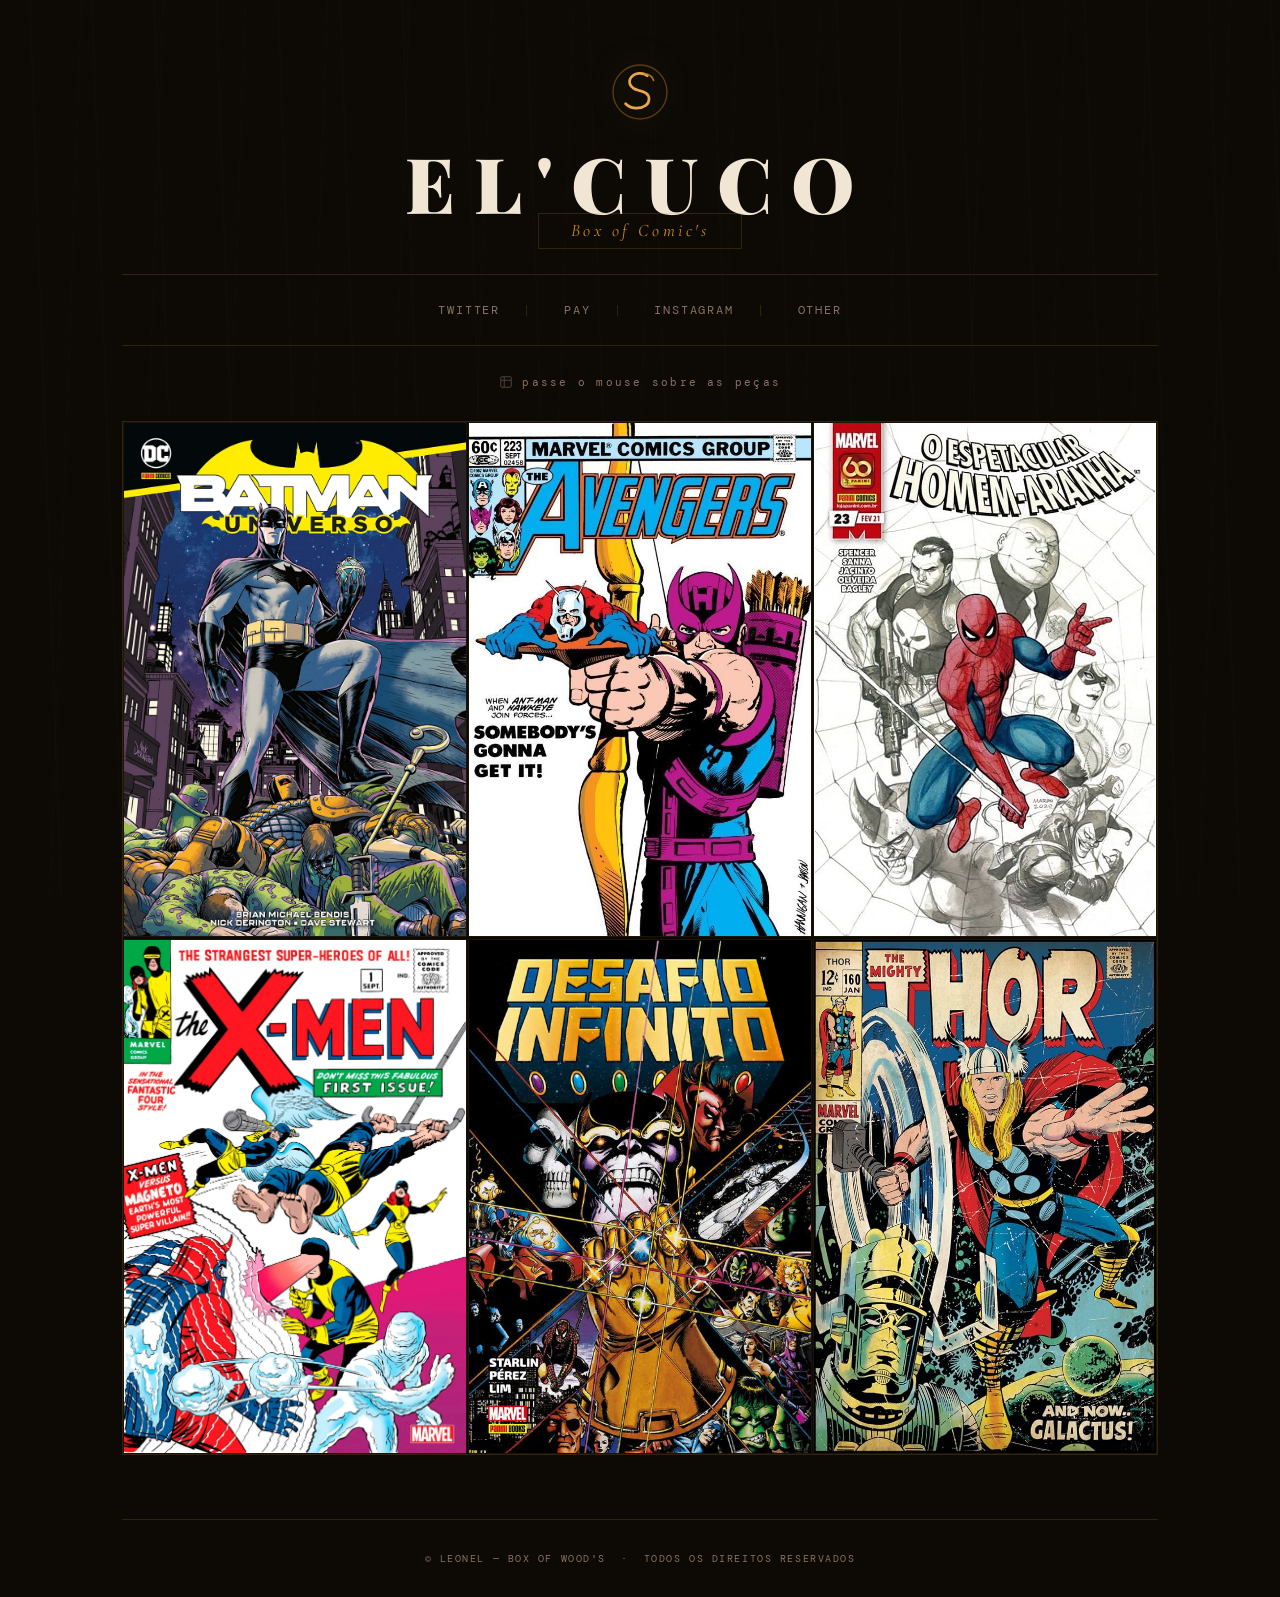
<file: moedeiro/docktype.html>
<!DOCTYPE html>
<html lang="pt-BR">
<head>
<meta charset="UTF-8">
<meta name="viewport" content="width=device-width, initial-scale=1.0">
<title>El Cuco — Box of Comic's</title>
<link href="https://fonts.googleapis.com/css2?family=Playfair+Display:ital,wght@0,400;0,700;0,900;1,400&family=DM+Mono:wght@300;400&family=Cormorant+Garamond:ital,wght@0,300;0,600;1,300&display=swap" rel="stylesheet">
<style>
  *, *::before, *::after { margin: 0; padding: 0; box-sizing: border-box; }

  :root {
    --bg: #0d0a06;
    --surface: #1a130a;
    --surface2: #251a0f;
    --amber: #c8862a;
    --gold: #e8a84a;
    --cream: #f0e6d3;
    --muted: #8a7260;
    --border: rgba(200, 134, 42, 0.2);
    --border-hover: rgba(232, 168, 74, 0.5);
  }

  body {
    background: var(--bg);
    color: var(--cream);
    font-family: 'DM Mono', monospace;
    min-height: 100vh;
    overflow-x: hidden;
  }

  /* Wood grain background texture */
  body::before {
    content: '';
    position: fixed;
    inset: 0;
    background-image:
      repeating-linear-gradient(
        88deg,
        transparent 0px,
        transparent 60px,
        rgba(120, 80, 30, 0.03) 61px,
        rgba(120, 80, 30, 0.03) 62px
      ),
      repeating-linear-gradient(
        92deg,
        transparent 0px,
        transparent 80px,
        rgba(160, 100, 40, 0.02) 81px,
        rgba(160, 100, 40, 0.02) 82px
      );
    pointer-events: none;
    z-index: 0;
  }

  .container {
    max-width: 1100px;
    margin: 0 auto;
    padding: 0 2rem;
    position: relative;
    z-index: 1;
  }

  /* ── HEADER ── */
  header {
    padding: 3.5rem 0 2rem;
    text-align: center;
    border-bottom: 1px solid var(--border);
  }

  .logo-wrap {
    display: inline-flex;
    flex-direction: column;
    align-items: center;
    gap: 1rem;
  }

  .logo-icon {
    width: 72px;
    height: 72px;
    filter: drop-shadow(0 0 18px rgba(200, 134, 42, 0.3));
    transition: filter 0.4s ease;
  }
  .logo-icon:hover {
    filter: drop-shadow(0 0 30px rgba(232, 168, 74, 0.6));
  }

  .brand-name {
    font-family: 'Playfair Display', serif;
    font-size: clamp(2.8rem, 6vw, 4.8rem);
    font-weight: 900;
    letter-spacing: 0.25em;
    color: var(--cream);
    line-height: 1;
  }

  .brand-sub {
    font-family: 'Cormorant Garamond', serif;
    font-size: 1.1rem;
    font-style: italic;
    color: var(--amber);
    letter-spacing: 0.2em;
    border: 1px solid var(--border);
    padding: 0.4rem 2rem;
    margin-top: 0.5rem;
  }

  /* ── NAV ── */
  nav {
    display: flex;
    justify-content: center;
    align-items: center;
    gap: 0;
    padding: 1.2rem 0;
    border-bottom: 1px solid var(--border);
  }

  .nav-link {
    color: var(--muted);
    text-decoration: none;
    font-size: 0.75rem;
    letter-spacing: 0.15em;
    text-transform: uppercase;
    padding: 0.5rem 2rem;
    transition: color 0.3s;
    position: relative;
  }

  .nav-link::after {
    content: '|';
    position: absolute;
    right: 0;
    color: var(--border);
  }

  .nav-link:last-child::after { display: none; }

  .nav-link:hover { color: var(--gold); }
  .nav-link.active { color: var(--cream); }

  /* ── HINT ── */
  .hint {
    text-align: center;
    padding: 1.8rem 0 0.5rem;
    font-size: 0.7rem;
    letter-spacing: 0.2em;
    color: var(--muted);
    display: flex;
    align-items: center;
    justify-content: center;
    gap: 0.6rem;
  }

  .hint svg {
    width: 14px;
    height: 14px;
    opacity: 0.6;
  }

  /* ── GRID ── */
  .grid {
    display: grid;
    grid-template-columns: repeat(3, 1fr);
    gap: 1.5px;
    margin: 1.5rem 0 4rem;
    border: 1.5px solid var(--border);
    overflow: hidden;
  }

  /* ── CARD ── */
  .card {
    position: relative;
    aspect-ratio: 2/3;
    background: var(--surface);
    overflow: hidden;
    cursor: pointer;
    border: 1px solid transparent;
  }

  .card-art {
    width: 100%;
    height: 100%;
    position: absolute;
    inset: 0;
    transition: transform 0.6s cubic-bezier(0.25, 0.46, 0.45, 0.94);
  }

  .card-overlay {
    position: absolute;
    inset: 0;
    background: linear-gradient(to top, rgba(10,7,3,0.92) 0%, rgba(10,7,3,0.2) 50%, transparent 100%);
    opacity: 0;
    transition: opacity 0.4s ease;
    display: flex;
    flex-direction: column;
    justify-content: flex-end;
    padding: 1.5rem;
  }

  .card-num {
    font-size: 0.6rem;
    letter-spacing: 0.25em;
    color: var(--amber);
    margin-bottom: 0.3rem;
  }

  .card-title {
    font-family: 'Playfair Display', serif;
    font-size: 1.3rem;
    font-weight: 700;
    color: var(--cream);
    line-height: 1.2;
  }

  .card-desc {
    font-size: 0.65rem;
    color: var(--muted);
    letter-spacing: 0.1em;
    margin-top: 0.4rem;
    text-transform: uppercase;
  }

  .card-line {
    width: 0;
    height: 1px;
    background: var(--gold);
    margin: 0.6rem 0;
    transition: width 0.4s 0.1s ease;
  }

  .card:hover .card-overlay { opacity: 1; }
  .card:hover .card-art { transform: scale(1.06); }
  .card:hover .card-line { width: 2rem; }
  .card:hover { border-color: var(--border-hover); }

  /* ── FOOTER ── */
  footer {
    text-align: center;
    padding: 2rem;
    font-size: 0.65rem;
    letter-spacing: 0.15em;
    color: var(--muted);
    border-top: 1px solid var(--border);
  }

  /* ── RESPONSIVE ── */
  @media (max-width: 600px) {
    .grid { grid-template-columns: repeat(2, 1fr); }
    .nav-link { padding: 0.5rem 1rem; font-size: 0.65rem; }
  }
</style>
</head>
<body>

<div class="container">

  <!-- HEADER -->
  <header>
    <div class="logo-wrap">
  <img class="logo-icon" src="../imagens/download.svg" alt="Logo">
        <!-- Stylized P logo from sketch -->
        <circle cx="40" cy="40" r="38" stroke="#c8862a" stroke-width="1.5" fill="none" opacity="0.4"/>
        <path d="M28 18 C28 18 28 62 28 62" stroke="#e8a84a" stroke-width="3" stroke-linecap="round"/>
        <path d="M28 18 C28 18 46 18 50 22 C56 28 56 38 50 42 C46 46 28 46 28 46"
              stroke="#e8a84a" stroke-width="3" stroke-linecap="round" fill="none"/>
        <!-- Curl on P -->
        <path d="M40 14 C44 10 52 10 54 16 C56 22 50 26 44 22"
              stroke="#c8862a" stroke-width="2" stroke-linecap="round" fill="none" opacity="0.8"/>
      </svg>
      <h1 class="brand-name">EL'CUCO</h1>
      <span class="brand-sub">Box of Comic's</span>
    </div>
  </header>

  <!-- NAV -->
  <nav>
    <a href="#" class="nav-link">Twitter</a>
    <a href="#" class="nav-link">Pay</a>
    <a href="#" class="nav-link">Instagram</a>
    <a href="#" class="nav-link">Other</a>
  </nav>

  <!-- HOVER HINT -->
  <p class="hint">
    <svg viewBox="0 0 24 24" fill="none" stroke="currentColor" stroke-width="1.5">
      <path d="M9 3H5a2 2 0 00-2 2v4m6-6h10a2 2 0 012 2v4M9 3v18m0 0h10a2 2 0 002-2V9M9 21H5a2 2 0 01-2-2V9m0 0h18"/>
    </svg>
    passe o mouse sobre as peças
  </p>

  <!-- CARDS GRID -->
  <div class="grid">

    <!-- Card 1 — Grain (wood knot) -->
    <div class="card">
     <img class="card-art" src="../imagens/batman2.jpg" alt="Batman">
        <rect width="300" height="450" fill="#1e1108"/>
        <!-- Wood grain lines -->
        <g stroke="#3d2610" stroke-width="1.2" fill="none" opacity="0.7">
          <path d="M0 40 Q80 35 160 42 Q220 48 300 40"/>
          <path d="M0 70 Q70 65 150 72 Q230 78 300 68"/>
          <path d="M0 100 Q90 93 160 102 Q220 110 300 98"/>
          <path d="M0 150 Q60 140 130 152 Q200 162 300 148"/>
          <path d="M0 200 Q100 188 180 202 Q240 212 300 198"/>
          <path d="M0 260 Q80 250 150 262 Q220 272 300 258"/>
          <path d="M0 320 Q90 308 170 322 Q230 332 300 318"/>
          <path d="M0 380 Q70 368 140 382 Q210 394 300 378"/>
          <path d="M0 430 Q100 418 180 432 Q240 442 300 428"/>
        </g>
        <!-- Knot circle -->
        <circle cx="148" cy="230" r="52" stroke="#5a3820" stroke-width="2" fill="none"/>
        <circle cx="148" cy="230" r="38" stroke="#4a2e18" stroke-width="1.5" fill="none"/>
        <circle cx="148" cy="230" r="24" stroke="#3d2610" stroke-width="1.2" fill="#2a1a0c"/>
        <circle cx="148" cy="230" r="10" fill="#1e1108"/>
        <!-- Grain curves around knot -->
        <g stroke="#4a2e18" stroke-width="1" fill="none" opacity="0.5">
          <path d="M0 210 Q60 190 96 218 Q120 232 148 230 Q176 228 200 218 Q240 200 300 210"/>
          <path d="M0 250 Q60 270 96 242 Q120 228 148 230 Q176 232 200 242 Q240 268 300 250"/>
        </g>
        <!-- Highlight -->
        <radialGradient id="kg1" cx="40%" cy="35%">
          <stop offset="0%" stop-color="#c8862a" stop-opacity="0.08"/>
          <stop offset="100%" stop-color="transparent"/>
        </radialGradient>
        <rect width="300" height="450" fill="url(#kg1)"/>
      </svg>
      <div class="card-overlay">
        <span class="card-num">Nº 001</span>
        <div class="card-line"></div>
        <h2 class="card-title">Fibra</h2>
        <p class="card-desc">Grão vivo · Nó natural</p>
      </div>
    </div>

    <!-- Card 2 — Hanging pods/berries -->
    <div class="card">
          <img class="card-art" src="../imagens/avengers.jpg" alt="Avengers">
        <rect width="300" height="450" fill="#16110a"/>
        <!-- Vertical wood grain -->
        <g stroke="#2e1e0e" stroke-width="1" fill="none" opacity="0.8">
          <line x1="30" y1="0" x2="28" y2="450"/>
          <line x1="60" y1="0" x2="62" y2="450"/>
          <line x1="90" y1="0" x2="88" y2="450"/>
          <line x1="120" y1="0" x2="122" y2="450"/>
          <line x1="150" y1="0" x2="148" y2="450"/>
          <line x1="180" y1="0" x2="182" y2="450"/>
          <line x1="210" y1="0" x2="208" y2="450"/>
          <line x1="240" y1="0" x2="242" y2="450"/>
          <line x1="270" y1="0" x2="268" y2="450"/>
        </g>
        <!-- Hanging stems -->
        <g stroke="#5a3820" stroke-width="1.5" fill="none">
          <path d="M100 0 C100 80 95 120 90 160"/>
          <path d="M150 0 C148 60 152 100 150 140"/>
          <path d="M200 0 C200 70 198 110 202 155"/>
          <path d="M80 0 C82 90 76 130 78 180"/>
          <path d="M220 0 C218 80 224 120 220 165"/>
        </g>
        <!-- Pods/avocado shapes -->
        <g fill="#2a1a0e" stroke="#5a3820" stroke-width="1.5">
          <ellipse cx="90" cy="200" rx="22" ry="35"/>
          <ellipse cx="150" cy="185" rx="20" ry="32"/>
          <ellipse cx="202" cy="198" rx="21" ry="33"/>
          <ellipse cx="78" cy="230" rx="18" ry="28"/>
          <ellipse cx="220" cy="208" rx="19" ry="30"/>
        </g>
        <!-- Seed inside pods -->
        <g fill="#1a0e06">
          <ellipse cx="90" cy="202" rx="10" ry="16"/>
          <ellipse cx="150" cy="187" rx="9" ry="14"/>
          <ellipse cx="202" cy="200" rx="9" ry="15"/>
        </g>
        <!-- Light sheen on pods -->
        <g fill="none" stroke="#7a5030" stroke-width="0.8" opacity="0.5">
          <path d="M82 190 Q88 185 95 192"/>
          <path d="M143 176 Q148 171 155 178"/>
        </g>
      <div class="card-overlay">
        <span class="card-num">Nº 002</span>
        <div class="card-line"></div>
        <h2 class="card-title">Avengers</h2>
        <p class="card-desc">Frutos do Caos</p>
      </div>
    </div>

    <!-- Card 3 — Cherry & lightning -->
    <div class="card">
      <img class="card-art" src="../imagens/aranha-homem.jpg" alt="Homem-Aranha">
        <rect width="300" height="450" fill="#140e08"/>
        <!-- Subtle grain -->
        <g stroke="#281a0c" stroke-width="1" fill="none" opacity="0.6">
          <path d="M0 60 Q150 55 300 62"/>
          <path d="M0 120 Q150 115 300 122"/>
          <path d="M0 200 Q150 194 300 202"/>
          <path d="M0 300 Q150 293 300 302"/>
          <path d="M0 400 Q150 393 300 402"/>
        </g>
        <!-- Lightning bolt -->
        <path d="M172 30 L140 180 L165 180 L128 370" stroke="#c8862a" stroke-width="2.5" fill="none" stroke-linecap="round" stroke-linejoin="round" opacity="0.9"/>
        <!-- Lightning glow -->
        <path d="M172 30 L140 180 L165 180 L128 370" stroke="#e8a84a" stroke-width="6" fill="none" stroke-linecap="round" opacity="0.15"/>
        <!-- Cherry stem -->
        <path d="M148 280 C148 260 160 240 155 220" stroke="#4a2e18" stroke-width="2" fill="none" stroke-linecap="round"/>
        <!-- Cherry -->
        <circle cx="148" cy="310" r="34" fill="#3d1a1a" stroke="#5a2a2a" stroke-width="1.5"/>
        <circle cx="148" cy="310" r="26" fill="#2e1414"/>
        <!-- Cherry highlight -->
        <ellipse cx="140" cy="298" rx="8" ry="5" fill="#6a3030" opacity="0.6"/>
        <!-- Small leaf -->
        <path d="M155 218 C162 210 170 214 165 222 C160 230 152 226 155 218Z" fill="#2a3a18"/>
    
      <div class="card-overlay">
        <span class="card-num">Nº 003</span>
        <div class="card-line"></div>
        <h2 class="card-title">Spider Man</h2>
        <p class="card-desc">Teias & prédios </p>
      </div>
    </div>

    <!-- Card 4 — Figure/artisan character -->
    <div class="card">
      <img class="card-art" src="../imagens/xmen-1.webp" alt="Homem-Aranha">
        <rect width="300" height="450" fill="#1a1208"/>
        <!-- Grain vertical -->
        <g stroke="#2a1a0a" stroke-width="0.8" fill="none" opacity="0.7">
          <line x1="50" y1="0" x2="48" y2="450"/>
          <line x1="100" y1="0" x2="102" y2="450"/>
          <line x1="150" y1="0" x2="148" y2="450"/>
          <line x1="200" y1="0" x2="202" y2="450"/>
          <line x1="250" y1="0" x2="248" y2="450"/>
        </g>
        <!-- Lantern body -->
        <rect x="118" y="160" width="64" height="80" rx="8" fill="#2a1a08" stroke="#5a3820" stroke-width="1.5"/>
        <!-- Lantern glow -->
        <rect x="124" y="166" width="52" height="68" rx="5" fill="#3a2210"/>
        <rect x="130" y="172" width="40" height="56" rx="4" fill="#c8862a" opacity="0.15"/>
        <!-- Lantern top -->
        <path d="M118 160 L130 140 L170 140 L182 160Z" fill="#2a1a08" stroke="#5a3820" stroke-width="1.5"/>
        <!-- Lantern hook -->
        <line x1="150" y1="140" x2="150" y2="100" stroke="#5a3820" stroke-width="2"/>
        <path d="M145 100 Q150 90 155 100" stroke="#5a3820" stroke-width="2" fill="none"/>
        <!-- Lantern cross bars -->
        <line x1="118" y1="200" x2="182" y2="200" stroke="#5a3820" stroke-width="1"/>
        <line x1="150" y1="160" x2="150" y2="240" stroke="#5a3820" stroke-width="1"/>
        <!-- Light rays from lantern -->
        <g stroke="#c8862a" stroke-width="0.8" opacity="0.2">
          <line x1="118" y1="200" x2="70" y2="240"/>
          <line x1="182" y1="200" x2="230" y2="240"/>
          <line x1="150" y1="240" x2="150" y2="310"/>
        </g>
        <!-- Figure silhouette below lantern -->
        <ellipse cx="150" cy="320" rx="20" ry="22" fill="#1a1208" stroke="#3a2810" stroke-width="1.2"/>
        <rect x="135" y="338" width="30" height="50" rx="4" fill="#1a1208" stroke="#3a2810" stroke-width="1.2"/>
        <!-- Body muscle/arm shape -->
        <path d="M135 345 C120 350 115 365 118 375 C120 380 128 382 132 375 L135 360Z" fill="#221508" stroke="#3a2810" stroke-width="1"/>
        <path d="M165 345 C180 350 185 365 182 375 C180 380 172 382 168 375 L165 360Z" fill="#221508" stroke="#3a2810" stroke-width="1"/>
      </svg>
      <div class="card-overlay">
        <span class="card-num">Nº 004</span>
        <div class="card-line"></div>
        <h2 class="card-title">X-Men</h2>
        <p class="card-desc">O primeiro problema</p>
      </div>
    </div>

    <!-- Card 5 — Dark wood with water drops -->
    <div class="card">
      <img class="card-art" src="../imagens/infinito.jpg" alt="infinito">
        <defs>
          <radialGradient id="darkwood" cx="70%" cy="60%">
            <stop offset="0%" stop-color="#0a0704"/>
            <stop offset="100%" stop-color="#1e1208"/>
          </radialGradient>
        </defs>
        <rect width="300" height="450" fill="url(#darkwood)"/>
        <!-- Dark dramatic wood grain -->
        <g stroke="#150e06" stroke-width="2" fill="none" opacity="0.9">
          <path d="M0 80 Q80 70 160 82 Q220 90 300 78"/>
          <path d="M0 150 Q90 138 180 152 Q240 162 300 148"/>
          <path d="M0 240 Q70 228 160 242 Q230 252 300 238"/>
          <path d="M0 350 Q100 336 190 352 Q250 362 300 348"/>
        </g>
        <!-- Shadow half (deep dark left side) -->
        <path d="M0 0 C100 80 80 200 120 450 L0 450Z" fill="#08050202" opacity="0.6"/>
        <path d="M0 0 C60 100 50 250 80 450 L0 450Z" fill="#050302" opacity="0.8"/>
        <!-- Water drops -->
        <g fill="none">
          <!-- Drop 1 -->
          <path d="M160 150 Q172 168 160 185 Q148 168 160 150Z" fill="#1e2a3a" stroke="#3a5a7a" stroke-width="1"/>
          <ellipse cx="158" cy="160" rx="3" ry="5" fill="#4a7a9a" opacity="0.3"/>
          <!-- Drop 2 -->
          <path d="M190 230 Q200 245 190 260 Q180 245 190 230Z" fill="#1a2838" stroke="#345a78" stroke-width="1"/>
          <ellipse cx="188" cy="240" rx="2.5" ry="4" fill="#4a7a9a" opacity="0.3"/>
          <!-- Drop 3 (partial) -->
          <path d="M210 120 Q218 132 210 145 Q202 132 210 120Z" fill="#1e2a3a" stroke="#3a5a7a" stroke-width="0.8" opacity="0.8"/>
        </g>
        <!-- Subtle light source right -->
        <path d="M300 0 L300 450 L200 300 L240 0Z" fill="#3a2810" opacity="0.06"/>
      </svg>
      <div class="card-overlay">
        <span class="card-num">Nº 005</span>
        <div class="card-line"></div>
        <h2 class="card-title">Desafio Infinito</h2>
        <p class="card-desc">Thanos · Fim</p>
      </div>
    </div>

    <!-- Card 6 — Wood rings cross-section -->
    <div class="card">
     <img class="card-art" src="../imagens/thor.jpg" alt="Thor">
        <rect width="300" height="450" fill="#1c1309"/>
        <!-- Horizontal grain lines (cross section) -->
        <g stroke="#2e1e0e" fill="none">
          <line x1="0" y1="30" x2="300" y2="30" stroke-width="2.5"/>
          <line x1="0" y1="50" x2="300" y2="50" stroke-width="1.5"/>
          <line x1="0" y1="68" x2="300" y2="68" stroke-width="1"/>
          <line x1="0" y1="84" x2="300" y2="84" stroke-width="2"/>
          <line x1="0" y1="98" x2="300" y2="98" stroke-width="1.2"/>
          <line x1="0" y1="111" x2="300" y2="111" stroke-width="1"/>
          <line x1="0" y1="123" x2="300" y2="123" stroke-width="1.8"/>
          <line x1="0" y1="134" x2="300" y2="134" stroke-width="1"/>
          <line x1="0" y1="144" x2="300" y2="144" stroke-width="1.2"/>
          <line x1="0" y1="152" x2="300" y2="152" stroke-width="2.2"/>
          <line x1="0" y1="160" x2="300" y2="160" stroke-width="1"/>
          <line x1="0" y1="167" x2="300" y2="167" stroke-width="1.5"/>
          <line x1="0" y1="175" x2="300" y2="175" stroke-width="1"/>
          <line x1="0" y1="182" x2="300" y2="182" stroke-width="1.8"/>
          <line x1="0" y1="190" x2="300" y2="190" stroke-width="1"/>
          <line x1="0" y1="196" x2="300" y2="196" stroke-width="1.2"/>
          <line x1="0" y1="203" x2="300" y2="203" stroke-width="2"/>
          <line x1="0" y1="210" x2="300" y2="210" stroke-width="1"/>
          <line x1="0" y1="216" x2="300" y2="216" stroke-width="1.4"/>
          <line x1="0" y1="222" x2="300" y2="222" stroke-width="1"/>
          <line x1="0" y1="228" x2="300" y2="228" stroke-width="1.6"/>
          <line x1="0" y1="234" x2="300" y2="234" stroke-width="1"/>
          <line x1="0" y1="240" x2="300" y2="240" stroke-width="1.2"/>
          <line x1="0" y1="246" x2="300" y2="246" stroke-width="2.5"/>
          <line x1="0" y1="252" x2="300" y2="252" stroke-width="1"/>
          <line x1="0" y1="258" x2="300" y2="258" stroke-width="1.4"/>
          <line x1="0" y1="264" x2="300" y2="264" stroke-width="1"/>
          <line x1="0" y1="270" x2="300" y2="270" stroke-width="1.8"/>
          <line x1="0" y1="276" x2="300" y2="276" stroke-width="1"/>
          <line x1="0" y1="282" x2="300" y2="282" stroke-width="1.2"/>
          <line x1="0" y1="288" x2="300" y2="288" stroke-width="2"/>
          <line x1="0" y1="300" x2="300" y2="300" stroke-width="1.5"/>
          <line x1="0" y1="320" x2="300" y2="320" stroke-width="1"/>
          <line x1="0" y1="345" x2="300" y2="345" stroke-width="2"/>
          <line x1="0" y1="380" x2="300" y2="380" stroke-width="1.5"/>
          <line x1="0" y1="420" x2="300" y2="420" stroke-width="2.5"/>
        </g>
        <!-- Central circle (end grain view) -->
        <circle cx="150" cy="225" r="30" fill="#221508" stroke="#4a3020" stroke-width="2"/>
        <circle cx="150" cy="225" r="20" fill="#1e1208" stroke="#3d2818" stroke-width="1.5"/>
        <circle cx="150" cy="225" r="10" fill="#180e06" stroke="#2e1e0c" stroke-width="1"/>
        <circle cx="150" cy="225" r="4" fill="#100a04"/>
        <!-- Pith dot -->
        <circle cx="150" cy="225" r="1.5" fill="#c8862a" opacity="0.6"/>
        <!-- Golden sheen top -->
        <rect x="0" y="0" width="300" height="32" fill="#c8862a" opacity="0.06"/>
      <div class="card-overlay">
        <span class="card-num">Nº 006</span>
        <div class="card-line"></div>
        <h2 class="card-title">Thor</h2>
        <p class="card-desc">Anéis do tempo · Corte</p>
      </div>
    </div>

  </div><!-- /grid -->

  <!-- FOOTER -->
  <footer>
    <span>© LEONEL — BOX OF WOOD'S &nbsp;·&nbsp; TODOS OS DIREITOS RESERVADOS</span>
  </footer>

</div><!-- /container -->

</body>
</html>
</file>
